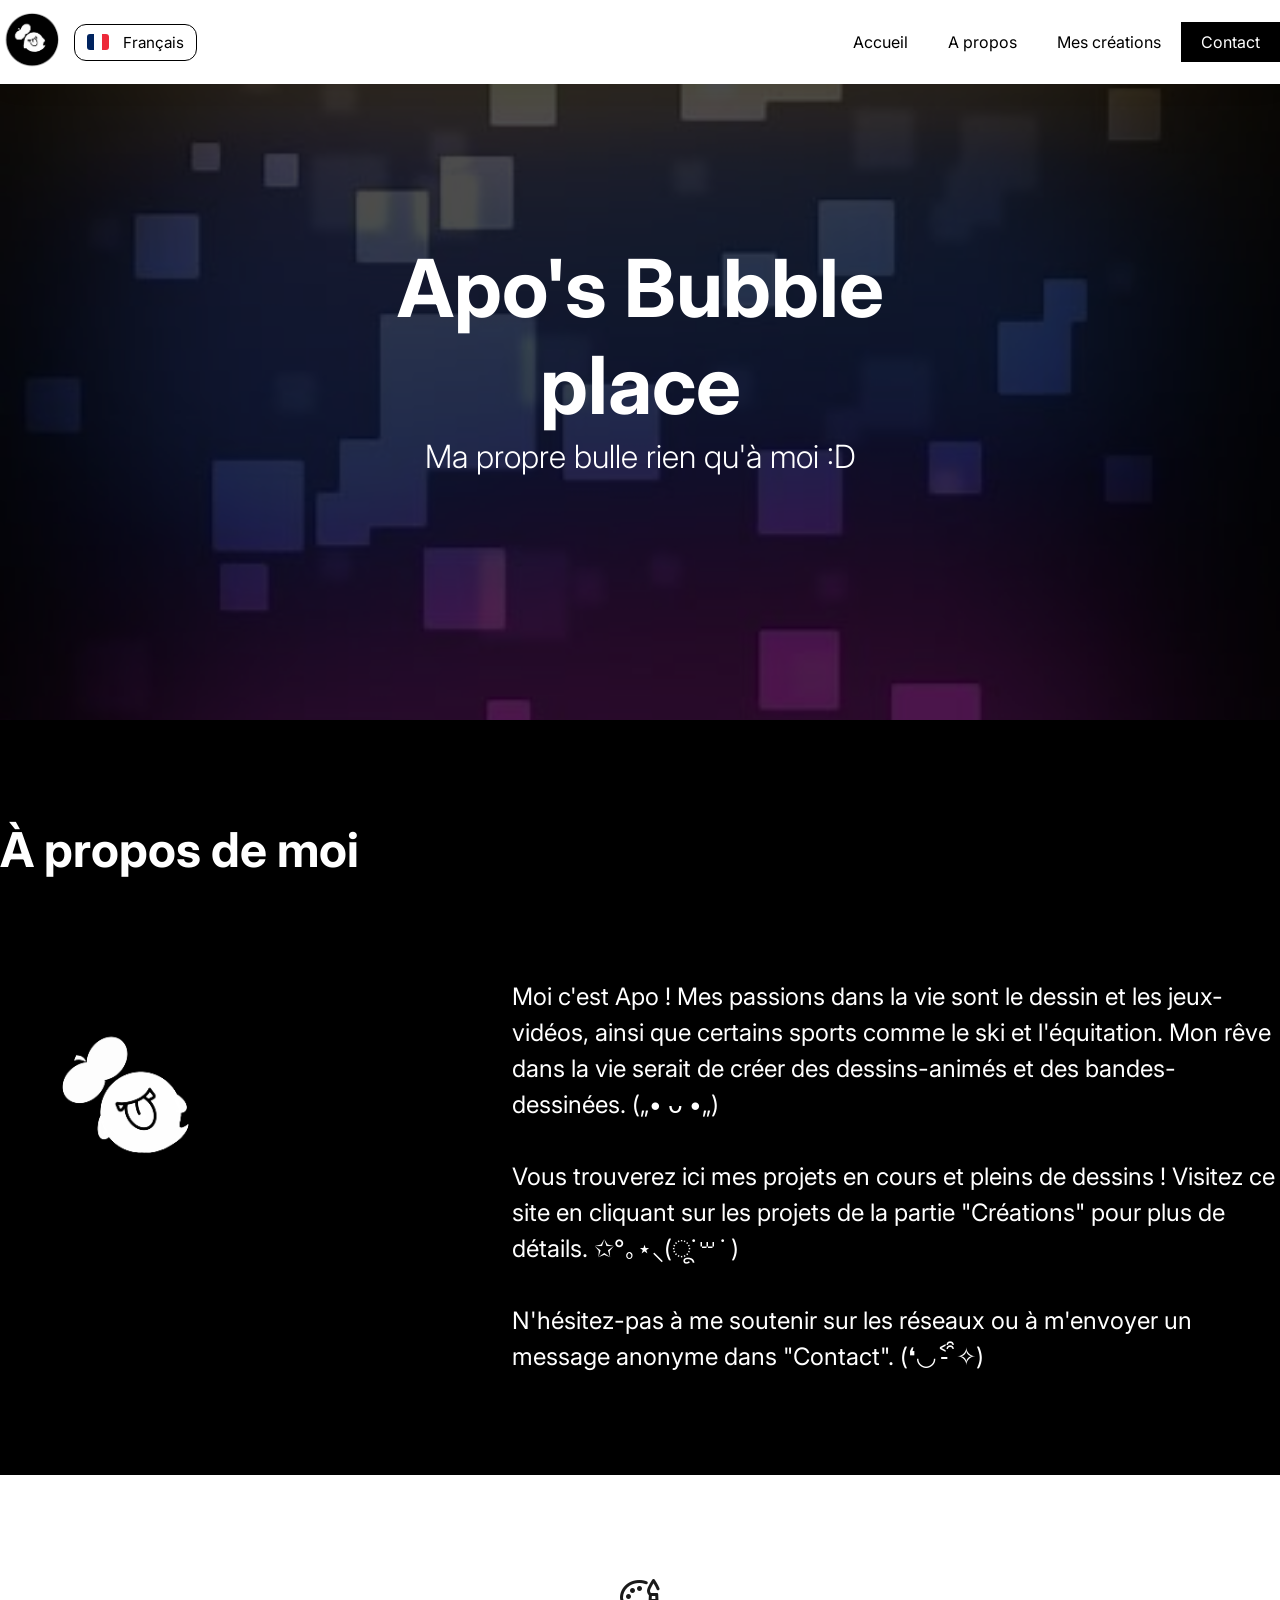
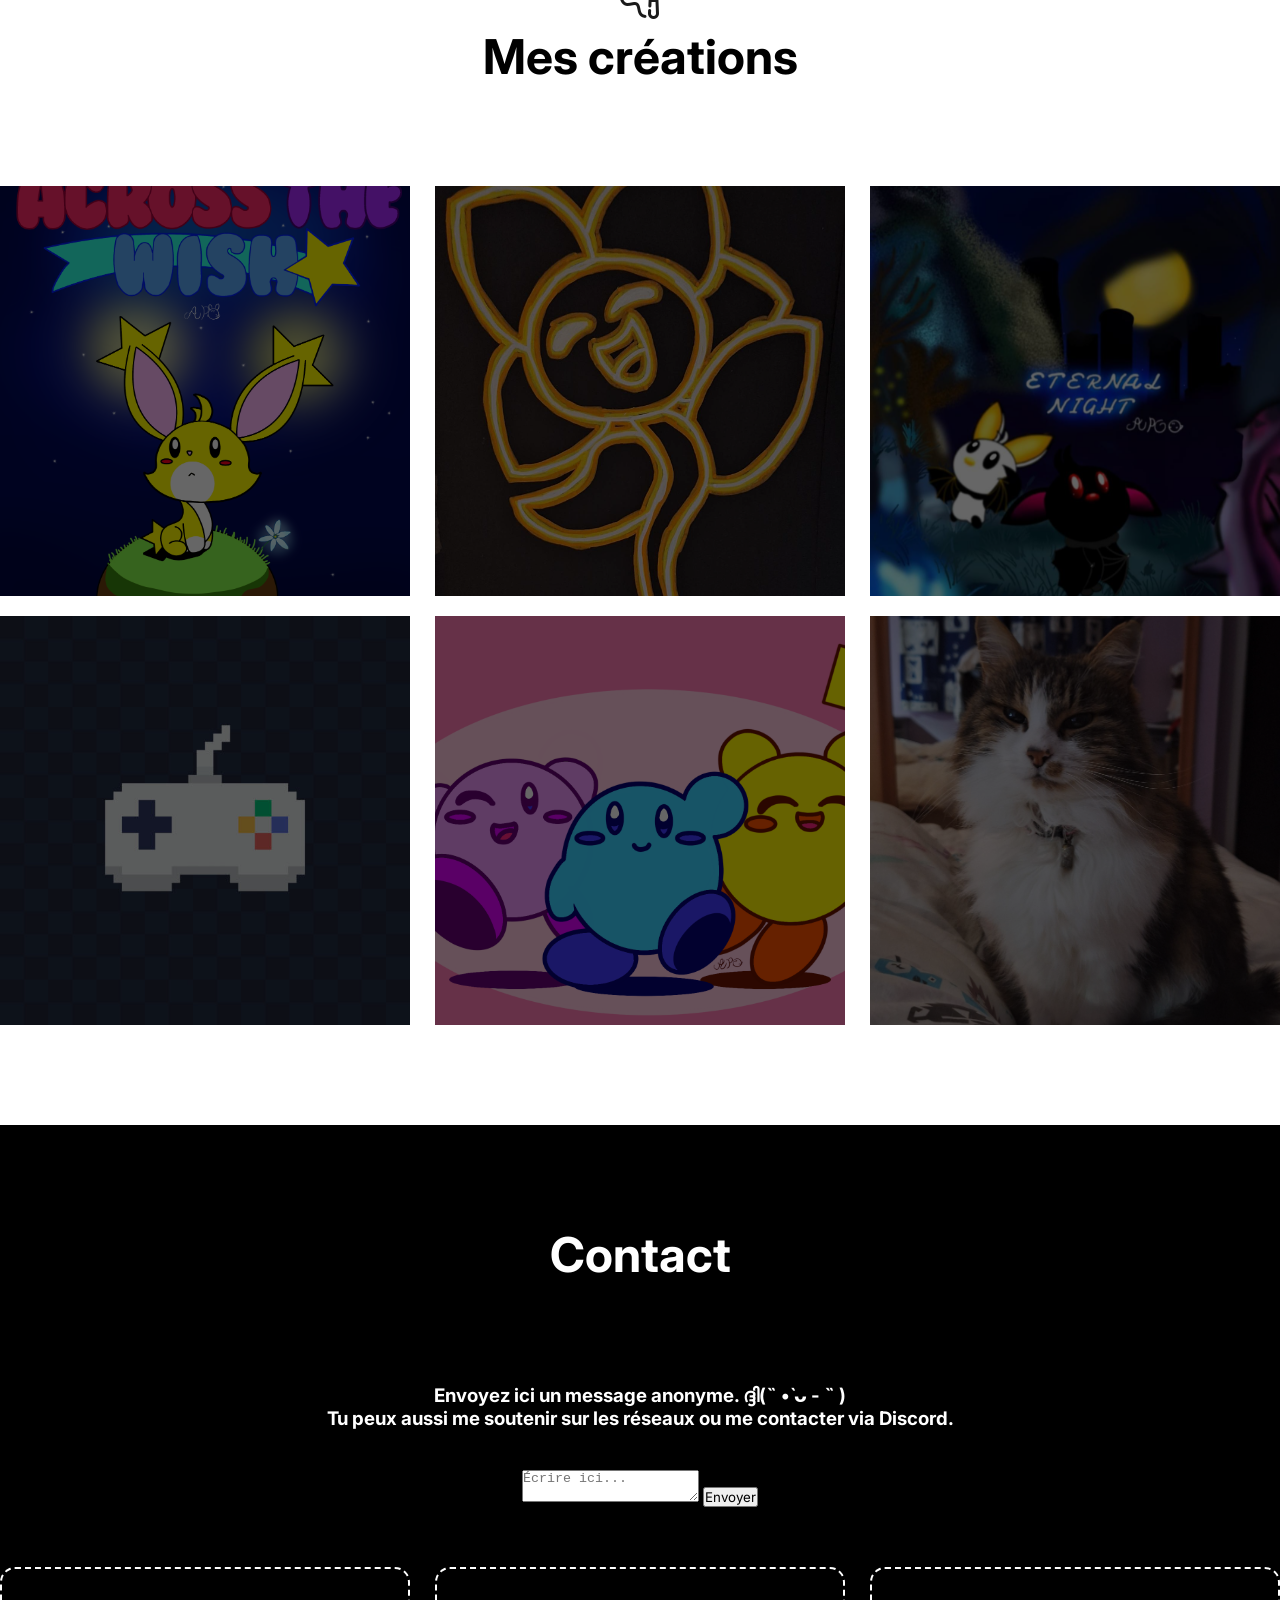
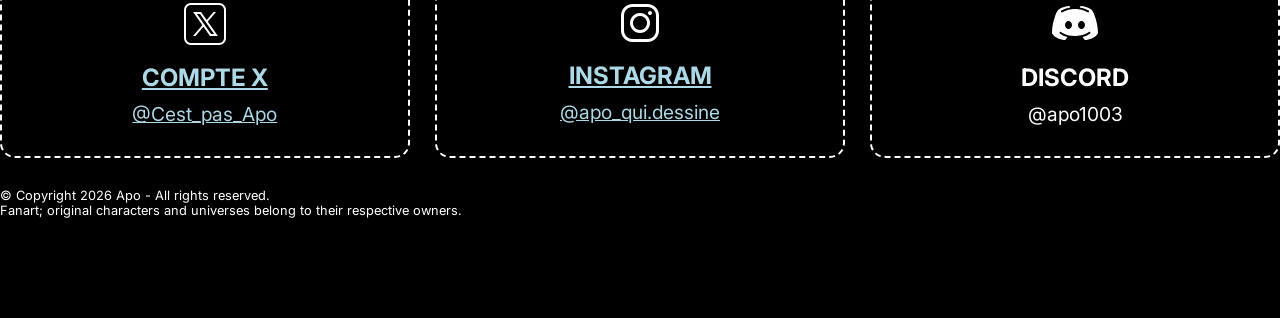
<file: index.html>
<!DOCTYPE html>
<html lang="fr">
    <head>
        <meta charset="utf-8" />
        <meta name="description" content="Site web artistique personnel, Apolline ORESIC" />
        <meta name="viewport" content="width=device-width, initial-scale=1" />
        <title>Accueil - Bubbleplace</title>
        <meta type="description" content="Voici mon portfolio" />
        <link href="https://fonts.googleapis.com/icon?family=Material+Icons" rel="stylesheet">
        <link rel="stylesheet" href="https://fonts.googleapis.com/css2?family=Material+Symbols+Outlined:opsz,wght,FILL,GRAD@24,400,0,0&icon_names=close" />
        <link rel="stylesheet" href="https://fonts.googleapis.com/css2?family=Material+Symbols+Outlined:opsz,wght,FILL,GRAD@24,400,0,0&icon_names=photo_camera" />
        <link rel="stylesheet" href="styles/styles.css" type="text/css">
    </head>

    <body>
        <header>
            <div class="boxed">
                <div class="flex aligncenter space-between">
                    <!-- GROUPE GAUCHE -->
                    <div class="left-group flex aligncenter">
                        <a href="img/website/Apopo_logo.png" class="header-logo">
                        <img src="img/website/Apopo_logo.png">
                        </a>
                
                        <ul class="header-menu-lang" aria-label="Sélecteur de langue">
                            <li class="lang-selector">
                                <button id="lang-toggle" class="lang-toggle" type="button" aria-haspopup="listbox" aria-expanded="false">
                                    <span class="lang-flag lang-flag--fr" aria-hidden="true"></span>
                                    <span class="lang-label">Français</span>
                                </button>
                                <ul class="lang-dropdown" role="listbox">
                                    <li>
                                        <a class="lang-btn" href="index.html">Français</a>
                                    </li>
                                    <li>
                                        <a class="lang-btn" href="Eng/indexEng.html">English</a>
                                    </li>
                                </ul>
                            </li>
                        </ul>
                    </div>

                    <!-- MENU PRINCIPAL -->
                    <ul class="header-menu header-menu-main">
                        <li><a href="#accueil">Accueil</a></li>
                        <li><a href="#apropos">A propos</a></li>
                        <li><a href="#realisations">Mes créations</a></li>
                        <li><a href="#contact">Contact</a></li>
                    </ul>
                    <button class="header-menu-mobile" type="button" onclick="openMenu()" aria-label="Ouvrir le menu">
                        <span class="material-icons">menu</span>
                    </button>
                    <a class="header-menu-fixed" href="#contact">Contact</a>
                </div>
            </div>
        </header>
   
        <div id="accueil" class="slider">
            <img src="img/website/slider.jpg" class="slider-background">
            <div class="slider-content">
                <h1>Apo's Bubble place</h1>
                <p>Ma propre bulle rien qu'à moi :D</p>
            </div>
        </div>

        <div id="apropos" class="section dark">
            <div class="boxed">
                <h2>À propos de moi</h2>
            </div>
                <div class="flex toColumn mCenter">
                    <div class="w40 wm100">
                        <img src="img/website/Apopo_logo.png" class="photo-rect" alt="Photo de profil">
                    </div>
                    <div class="w60 wm100">
                        <p>Moi c'est Apo ! Mes passions dans la vie sont le dessin et les jeux-vidéos, ainsi que certains sports comme le ski et l'équitation. Mon rêve dans la vie serait de créer des dessins-animés et des bandes-dessinées. („• ᴗ •„) 
                            <br><br> Vous trouverez ici mes projets en cours et pleins de dessins ! Visitez ce site en cliquant sur les projets de la partie "Créations" pour plus de détails. ✩°｡⋆⸜(ू˙꒳​˙ ) 
                            <br><br> N'hésitez-pas à me soutenir sur les réseaux ou à m'envoyer un message anonyme dans "Contact". (❛◡˂̵ ̑̑✧) </p>
                    </div>
                </div>
            </div>
        </div>

        <div id="realisations" class="section">
            <div class="boxed text-center">
                <img src="[data-uri]" alt="paint-palette-with-brush">
                <h2>Mes créations</h2>
                <div class="flex wrap gap20 space-between">
                    <div class="w32 wm47 realisation">
                        <a href="./Gallery_1.html">
                            <img src="img/website/Title_AW.png">
                            <h3>[Animation 2D]
                            <br>Across the Wish</h3>
                        </a>
                    </div>
                    <div class="w32 wm47 realisation">
                        <a href="./Gallery_2.html">
                            <img src="img/website/Neon_flowers.jpg">
                            <h3>[Animation 2D]
                            <br> Neon Flowers</h3>
                        </a>
                    </div>
                    <div class="w32 wm47 realisation">
                        <a href="./Gallery_3.html">
                            <img src="img/website/Eternal Night.jpg">
                             <h3>[Jeu-vidéo]
                            <br>Eternal Night</h3>
                        </a>
                    </div>
                    <div class="w32 wm47 realisation">
                        <a href="./Gallery_4.html">
                            <img src="img/website/manette.jpg">
                            <h3>[Jeu-vidéo]
                            <br> Game Jam</h3>
                        </a>
                    </div>
                    <div class="w32 wm47 realisation">
                        <a href="./Gallery_5.html">
                            <img src="img/website/Kirby friends.png">
                            <h3>[Fanart]
                            <br>GameLand</h3>
                        </a>
                    </div>
                    <div class="w32 wm47 realisation">
                        <a href="./Gallery_6.html">
                            <img src="img/website/M_profile.jpg">
                            <h3>[Bonus]
                            <br>Minette</h3>
                        </a>
                    </div>
                </div>
            </div>
        </div>

        <div class="section dark">
            <div id="contact" class="boxed text-center">
                <h2>Contact</h2>
                <!--form-->
                <div class="form">
                <form id="msg-form" action="https://formspree.io/f/mlgpnvyo" method="POST">
                <label for="message"><h3>Envoyez ici un message anonyme. ദ്ദി(˵ •̀ ᴗ - ˵ ) <br> Tu peux aussi me soutenir sur les réseaux ou me contacter via Discord.</h3><br><br></label>
                <textarea id="message" name="message" required maxlength="500" placeholder="Écrire ici..."></textarea>

                <!-- Champ honeypot anti-bot -->
                <input type="text" name="_gotcha" style="display:none">

                <button type="submit" id="send-btn">Envoyer</button>
                </form>

                <script>
                    const form = document.getElementById("msg-form");
                    const btn = document.getElementById("send-btn");

                    form.addEventListener("submit", async function(e) {
                    e.preventDefault(); // Empêche la redirection Formspree

                    btn.disabled = true;
                    btn.textContent = "Envoi...";

                    const data = new FormData(form);

                    const response = await fetch(form.action, {
                    method: "POST",
                    body: data,
                    headers: { "Accept": "application/json" }
                    });

                    if (response.ok) {
                    btn.textContent = "Merci !";
                    form.reset();
                    } else {
                    btn.disabled = false;
                    btn.textContent = "Erreur";
                    }
                    });
                </script>
                </div>
                <!--réseauw & contact-->
                <div class="flex toColumn space-between mgap20">
                    <div class="w32 wm100 contact">
                        <a href="https://x.com/Cest_pas_Apo?fbclid=PAZXh0bgNhZW0CMTEAc3J0YwZhcHBfaWQMMjU2MjgxMDQwNTU4AAGnSWRzDLM1c9-ouZsELzF-1yE7RJLVdpbbkBx05u01oTFNIbg05yN08tu18VM_aem_-qstMHA-2MQh_gZefebfNQ" style="color: lightblue";>
                        <img src="[data-uri]" alt="twitterx--v1">
                        <span class="label">Compte X</span>
                        <span class="value">@Cest_pas_Apo</span>
                        </a>
                    </div>
                    <div class="w32 wm100 contact">
                        <a href="
                        https://www.instagram.com/apo_qui.dessine?igsh=MWx3dHhka3FlZW42Zg==" style="color: lightblue";>
                        <img src="[data-uri]" alt="instagram-new--v1">
                        <span class="label">Instagram</span>
                        <span class="value">@apo_qui.dessine</span>
                        </a>
                    </div>
                    <div class="w32 wm100 contact">
                        <div class="icons8-discord"></div>
                        <span class="label">Discord</span>
                        <span class="value">@apo1003</span> </div>
                    </div>
                    </div>
                    <footer id="infos">
                        <br><br>&copy; Copyright 2026 Apo - All rights reserved. <br> Fanart; original characters and universes belong to their respective owners.
                    </footer>
                </div>
            </div>
        </div>
        <script src="js/app.js"></script>
    </body>
</html>
</file>
<file: styles/styles.css>
@import url('https://fonts.googleapis.com/css2?family=Inter:ital,opsz,wght@0,14..32,100..900;1,14..32,100..900&display=swap');

*{
    margin: 0;
    padding: 0;
}

body{
    font-family: 'Inter', system-ui, -apple-system, BlinkMacSystemFont, 'Segoe UI', sans-serif;
}

button, .lang-toggle, .lang-dropdown button, .lang-flag {
    font-family: 'Inter', system-ui, -apple-system, BlinkMacSystemFont, 'Segoe UI', 'Segoe UI Emoji', 'Apple Color Emoji', 'Noto Color Emoji', sans-serif;
}

.slider{
    width: 100%;
    min-height: 80vh;
    aspect-ratio: 16/9;
    background: #000;
    position: relative;
}

.slider-background{
    width: 100%;
    height: 100%;
    object-fit: cover;
    filter: brightness(30%);
}

.slider-content{
    position: absolute;
    top: 50%;
    left: 50%;
    transform: translate(-50%, -50%);
    text-align: center;
}

h1{
    color: #fff;
    font-size: 5rem;
}

h2{
    font-size: 3rem;
    margin-bottom: 100px;
}

p{
    font-size: 1.5rem;
    line-height: 1.5em;
}

.slider-content p{
    color: #fff;
    font-size: 2rem;
    font-weight: 300;
}

.section{
    padding: 100px 0;
}

.boxed{
    max-width: 1280px;
    margin-inline: auto;
}

.flex{
    display: flex;
}

.dark{
    background: #000;
    color: #fff;
}

.w40{
    width: 40%;
}

.w60{
    width: 60%;
}

.text-center{
    text-align: center;
}

.w25{
    width: 25%;
}

.w32{
    width: 32%;
}

.space-between{
    justify-content: space-between;
}

.gap20{
    gap: 20px;
}

.wrap{
    flex-wrap: wrap;
}


.skill{
    background: #fff;
    border-radius: 15px;
    padding: 20px;
    box-sizing: border-box;
    flex: 1 1 calc(25% - 15px);
    min-width: 0;
}

.skill img{
    width: 100px;
    height: 100px;
    aspect-ratio: 1/1;
    object-fit: contain;
}

.skill h3{
    color: #000;
    margin-top: 10px;
}

.realisation{
    height: auto;
    aspect-ratio: 1/1;
    position: relative;
}

.realisation h3{
    position: absolute;
    top: 50%;
    left: 50%;
    transform: translate(-50%, -50%);
    font-size: 2rem;
    width: max-content;
    opacity: 0;
    transition: .4s ease;
}

.realisation a{
    display: block;
    width: 100%;
    height: 100%;
    text-decoration: none;
    color: #fff;
}

.realisation img{
    width: 100%;
    height: 100%;
    object-fit: cover;
    filter: brightness(40%);
    transition: .4s ease;
}

.realisation:hover img{
    filter: brightness(60%);
}

.realisation:hover h3{
    opacity: 1;
}

.gallery1 img{
    width: 100%;
    height: 100%;
    object-fit: cover;
}

.gallery1 a, .gallery1 img{
    cursor: pointer;
}

.icon{
    display: block;
    font-size: 40px !important;
}

.label{
    display: block;
    font-weight: 700;
    text-transform: uppercase;
    margin: 10px 0;
    font-size: 1.5rem;
}

.value{
    display: block;
    font-size: 1.2rem;
}

.contact{
    border: 2px dashed #fff;
    border-radius: 15px;
    padding: 30px;
    box-sizing: border-box;
}

.icons8-discord{
    margin: 0 auto;
}

.aligncenter{
    align-items: center;
}

header{
    position: fixed;
    top: 0;
    left: 0;
    width: 100%;
    background: #fff;
    z-index: 999;
    padding-block: 10px;
    box-shadow: 1px 1px 25px rgba(0,0,0,0.07);
}

.header-logo{
    display: block;
}

.header-logo img{
    width: 60px;
}

.header-menu{
    display: flex;
    align-items: center;
    list-style: none;
    padding: 0;
    margin: 0;
}


.header-menu-lang {
    position: relative;
    list-style: none;
    margin: 0 0 0 14px;
    padding: 0;
}

.lang-selector {
    position: relative;
}

.lang-toggle {
    display: inline-flex;
    align-items: center;
    gap: 8px;
    padding: 8px 12px;
    border-radius: 12px;
    border: 1px solid #000;
    background: #fff;
    color: #000;
    cursor: pointer;
    font-size: 0.95rem;
    transition: background .2s ease, transform .2s ease;
}

.lang-toggle:hover,
.lang-toggle:focus-visible {
    background: #f7f7f7;
}

.lang-flag {
    display: inline-block;
    width: 22px;
    height: 16px;
    flex-shrink: 0;
    background-size: cover;
    background-position: center;
    background-repeat: no-repeat;
    border-radius: 3px;
    margin-right: 6px;
}

.lang-flag--fr {
    background-image: url("data:image/svg+xml,%3Csvg xmlns='http://www.w3.org/2000/svg' viewBox='0 0 3 2'%3E%3Crect width='1' height='2' fill='%2300235f'/%3E%3Crect x='1' width='1' height='2' fill='%23fff'/%3E%3Crect x='2' width='1' height='2' fill='%23ed2939'/%3E%3C/svg%3E");
}

.lang-flag--en {
    background-image: url("data:image/svg+xml,%3Csvg xmlns='http://www.w3.org/2000/svg' viewBox='0 0 19 10'%3E%3Crect width='19' height='10' fill='%23b22234'/%3E%3Crect y='0.769' width='19' height='0.769' fill='%23fff'/%3E%3Crect y='2.308' width='19' height='0.769' fill='%23fff'/%3E%3Crect y='3.846' width='19' height='0.769' fill='%23fff'/%3E%3Crect y='5.384' width='19' height='0.769' fill='%23fff'/%3E%3Crect y='6.923' width='19' height='0.769' fill='%23fff'/%3E%3Crect y='8.462' width='19' height='0.769' fill='%23fff'/%3E%3Crect width='7.6' height='4.615' fill='%23034ea2'/%3E%3Ccircle cx='1' cy='1' r='0.3' fill='%23fff'/%3E%3Ccircle cx='2.4' cy='1' r='0.3' fill='%23fff'/%3E%3Ccircle cx='3.8' cy='1' r='0.3' fill='%23fff'/%3E%3Ccircle cx='1.7' cy='2' r='0.3' fill='%23fff'/%3E%3Ccircle cx='3.1' cy='2' r='0.3' fill='%23fff'/%3E%3C/svg%3E");
}

.lang-dropdown {
    display: none;
    position: absolute;
    top: calc(100% + 8px);
    left: 0;
    min-width: 140px;
    background: #fff;
    border: 1px solid rgba(0,0,0,0.12);
    border-radius: 14px;
    box-shadow: 0 14px 30px rgba(0,0,0,0.12);
    z-index: 20;
    flex-direction: column;
    padding: 6px 0;
}

.lang-dropdown.open {
    display: flex;
}

.lang-dropdown li {
    list-style: none;
}

.lang-dropdown button {
    width: 100%;
    text-align: left;
    background: transparent;
    border: 0;
    padding: 10px 14px;
    color: #000;
    cursor: pointer;
    font-size: 0.95rem;
}

.lang-dropdown button:hover,
.lang-dropdown button:focus-visible {
    background: rgba(0,0,0,0.05);
}

.lang-btn.is-active {
    font-weight: 700;
}

.header-menu-main li a, .header-menu-lang li a{
    text-decoration: none;
    color: #000;
    padding: 10px 20px;
    display: block;
    box-sizing: border-box;
    transition: .2s ease;
}

.active{
    display: flex;
}

.header-menu-main li a:hover, .header-menu-lang li a:hover{
    background-color: #f2f2f2;
}

.header-menu-main li:last-child a{
    background-color: black;
    color: #fff;
}

/* Dropdown menu */
.dropdown{
    position: relative;
}

.submenu{
    display: none;
    position: absolute;
    top: 100%;
    left: 0;
    background: #fff;
    list-style: none;
    border-radius: 0 0 6px 6px;
    box-shadow: 0 4px 8px rgba(0,0,0,0.1);
    padding: 0;
    min-width: 180px;
    flex-direction: column;
}

.dropdown:hover .submenu{
    display: flex;
}

.submenu li a{
    display: block;
    padding: 12px 20px;
    text-decoration: none;
    color: #000;
    text-align: center;
    transition: background-color .2s ease;
}

.submenu li a:hover{
    background-color: #f2f2f2;
}

.dropdown-arrow{
    margin-left: 8px;
    display: inline-block;
    font-size: 0.75em;
    transition: transform .3s ease;
}

.dropdown:hover .dropdown-arrow{
    transform: rotate(180deg);
}

.header-menu-mobile{
    display: none;
    cursor: pointer;
    padding: 8px;
    border-radius: 4px;
    transition: 0.3s ease;
}

.header-menu-mobile:hover {
    background-color: #f0f0f0;
}

.header-menu-mobile .material-icons {
    font-size: 24px;
}

.header-menu-fixed {
    display: none;
}

.header-menu-fixed:hover {
    background-color: #111;
}

@media(max-width:810px){

    header{
        height: 60px !important;
    }

    header{
        position: fixed;
        height: 60px !important;
    }

    .header-logo{
        position: absolute !important;
        left: 50%;
        top: 50%;
        transform: translate(-50%, -50%);
        z-index: 11;
    }

    .header-menu-mobile{
        display: flex !important;
        border: 0 !important;
        background-color: transparent !important;
        position: absolute !important;
        right: 96px !important;
        top: 50% !important;
        transform: translateY(-50%) !important;
        z-index: 10 !important;
    }

    .header-menu-fixed{
        display: inline-flex !important;
        position: absolute !important;
        right: 20px !important;
        top: 50% !important;
        transform: translateY(-50%) !important;
        padding: 6px 12px !important;
        background-color: #000 !important;
        color: #fff !important;
        text-decoration: none !important;
        border-radius: 10px !important;
        font-size: 0.85rem !important;
        white-space: nowrap !important;
        z-index: 12 !important;
    }

    .header-menu-fixed:hover{
        background-color: #111 !important;
    }

    .left-group{
        position: static !important;
        display: flex !important;
        align-items: center !important;
        gap: 10px !important;
        z-index: 10 !important;
    }

    .header-menu-lang{
        position: absolute !important;
        left: 20px !important;
        top: 50% !important;
        transform: translateY(-50%) !important;
        display: flex !important;
        flex-direction: column !important;
        gap: 6px !important;
        list-style: none !important;
        margin: 0 !important;
        padding: 0 !important;
        z-index: 10 !important;
    }

    .header-menu{
        display: none;
        position: absolute;
        top: 100%;
        right: 20px;
        width: min(260px, calc(100vw - 40px));
        background-color: #fff;
        flex-direction: column;
        align-items: stretch;
        justify-content: center;
        gap: 0;
        padding: 10px 0;
        margin: 0;
        list-style: none;
        box-shadow: 0 20px 40px rgba(0,0,0,0.12);
        border-radius: 18px;
        z-index: 9;
    }

    .header-menu-main li:last-child {
        display: none;
    }

    .header-menu.active{
        display: flex;
    }

    .header-menu li{
        width: 100%;
    }

    .header-menu li + li a{
        border-top: 1px solid #eee;
    }

    .header-menu li a{
        width: 100%;
        text-align: left;
        padding: 14px 18px;
        font-size: 1rem;
    }

    .flex.wrap.space-between {
        justify-content: flex-start;
    }

    .realisation,
    .gallery1 {
        flex: 0 0 calc((100% - 40px) / 3);
        width: calc((100% - 40px) / 3) !important;
        max-width: calc((100% - 40px) / 3);
        box-sizing: border-box;
    }

    .realisation h3,
    .gallery1 h3 {
        font-size: 0.8rem;
        line-height: 1.1;
        padding: 0 6px;
        white-space: normal;
        width: calc(100% - 20px);
        max-width: calc(100% - 20px);
        text-align: center;
        top: 45%;
    }

    h2{
        font-size: 1.75rem;
        margin-bottom: 30px;
    }

    .slider{
        height: 60vh;
        margin-top: 60px;
    }

    .slider-content{
        width: 90%;
    }

    .slider-content p{
        margin-top: 20px;
        font-size: 1.5rem;
        text-wrap: balance;
    }

    h1{
        font-size: 2rem;
    }

    p{
        font-size: 1rem;
        text-wrap: balance;
    }

    .toColumn{
        flex-direction: column;
    }

    .mCenter{
        justify-content: center;
        align-items: center;
        text-align: center;
    }

    .wm100{
        width: 100% !important;
    }

    .section{
        padding: 50px 0;
    }

    .boxed{
        max-width: 90%;
        padding: 0 10px;
        box-sizing: border-box;
    }

    .wm47{
        width: 47%;
    }

    .mgap20{
        gap: 20px;
    }

    .skill{
        flex: 1 1 calc(50% - 10px);
        min-width: 0;
    }

    .skill img{
        width: 80px;
        height: 80px;
    }

    .w25, .w32, .w40, .w60 {
        width: 100% !important;
    }

    .realisation h3,
    .gallery1 h3{
        font-size: 0.65rem;
        line-height: 1.1;
        padding: 0 4px;
        letter-spacing: 0;
    }

    .realisation img{
        filter: none !important;
        transition: none !important;
        box-shadow: none !important;
    }

    .realisation h3{
        opacity: 1 !important;
        text-shadow: 2px 2px 0 #000, -2px -2px 0 #000, 2px -2px 0 #000, -2px 2px 0 #000;
    }

    .contact {
        padding: 20px;
    }

    .gap20 {
        gap: 15px;
    }
}

/* Lightbox / visualiseur plein écran */
#lightbox{
    position: fixed;
    inset: 0;
    display: flex;
    align-items: center;
    justify-content: center;
    background: rgba(0,0,0,0.9);
    z-index: 2000;
    padding: 20px;
    gap: 20px;
    transition: opacity .25s ease, visibility .25s ease;
}

#lightbox.hidden{
    opacity: 0;
    visibility: hidden;
    pointer-events: none;
}

#lightbox:not(.hidden){
    opacity: 1;
    visibility: visible;
    pointer-events: auto;
}

.lb-content{
    max-width: 90%;
    max-height: 90%;
    display: flex;
    flex-direction: column;
    align-items: center;
    justify-content: center;
}

.lb-image{
    max-width: 100%;
    max-height: 80vh;
    object-fit: contain;
    border-radius: 6px;
}

.lb-caption{
    color: #fff;
    text-align: center;
    margin-top: 10px;
    font-size: 14px;
}

.lb-close, .lb-prev, .lb-next{
    position: absolute;
    background: rgba(255,255,255,0.08);
    border: none;
    color: #fff;
    padding: 10px 14px;
    cursor: pointer;
    font-size: 28px;
    border-radius: 6px;
}

.lb-close{ top: 20px; right: 20px; }
.lb-prev{ left: 20px; top: 50%; transform: translateY(-50%); }
.lb-next{ right: 20px; top: 50%; transform: translateY(-50%); }

.lb-close:hover, .lb-prev:hover, .lb-next:hover{ background: rgba(255,255,255,0.14); }

/* Optimisations pour téléphones très petits */
@media(max-width:480px){
    .slider-content h1{
        font-size: 1.5rem;
    }

    h2{
        font-size: 1.4rem !important;
        margin-bottom: 20px !important;
    }

    .slider-content p{
        font-size: 1rem !important;
    }

    .skill{
        flex: 1 1 100%;
        margin-bottom: 10px;
    }

    .skill img{
        width: 60px;
        height: 60px;
    }

    .realisation{
        aspect-ratio: auto;
        min-height: 200px;
    }

    .w32{
        width: 100% !important;
    }

    .wm47{
        width: 100% !important;
    }

    .contact{
        padding: 15px !important;
        border: 1px solid #ffffff80;
    }

    .icon{
        font-size: 30px !important;
    }

    .label{
        font-size: 1.2rem !important;
    }

    .value{
        font-size: 1rem;
    }

    .header-logo img{
        width: 50px;
    }

    .lb-prev, .lb-next{
        padding: 8px 10px;
        font-size: 20px;
    }

    .lb-image{
        max-height: 60vh;
    }
}

/* Bouton play vidéo */
.video-play-btn {
    position: absolute;
    top: 50%;
    left: 50%;
    transform: translate(-50%, -50%);
    width: 80px;
    height: 80px;
    border: none;
    border-radius: 50%;
    background: rgba(255, 255, 255, 0.8);
    cursor: pointer;
    display: flex;
    align-items: center;
    justify-content: center;
    z-index: 10;
    transition: all 0.3s ease;
}

.video-play-btn:hover {
    background: rgba(255, 255, 255, 1);
    transform: translate(-50%, -50%) scale(1.1);
}

.video-play-btn.hidden {
    display: none;
}

    .lb-image{ max-height: 70vh; }

/* Icons */
.icons8-discord {
    display: inline-block;
    width: 50px;
    height: 50px;
    background: url('[data-uri]') 50% 50% no-repeat;
    background-size: 100%; }
/* mette html : <div class="icons8-discord"></div> */
.icons8-x { 
    display: inline-block;
    width: 30px;
    height: 30px;
    background: url('[data-uri]') 50% 50% no-repeat;
    background-size: 100%; }

    
form {
    margin-bottom: 60px; /* Ajuste la valeur comme tu veux (px, rem...) */
}

#infos {
    color: white;
    background-color: black;
    font-size: 0.8em;
}


.lang-btn.is-active,
.lang-btn[aria-pressed="true"] {
  font-weight: 700;
  text-decoration: underline;
}


.weglot-container {
  display: none !important;
}



html, body {
  margin: 0;
  padding: 0;
  overflow-x: hidden;
  min-height: 100%;
}

@supports (overflow-x: clip) {
  html, body { overflow-x: clip; }
}


.container, .boxed, .section, header, footer {
  width: 100%;
  max-width: 100%;
}

body {
  display: flex;
  flex-direction: column;
  min-height: 100dvh;
}

main { 
  flex: 1 0 auto;
  padding-bottom: 24px;
}

main::after {
  content: "";
  display: block;
  height: 0;
}

:where(.container > :last-child) { margin-bottom: 0; }


img, video, canvas, svg, iframe {
  max-width: 100%;
  height: auto;
}

.flex {
  display: flex;
  flex-wrap: wrap;
  min-width: 0;
}

.flex > * { min-width: 0; }
</file>
